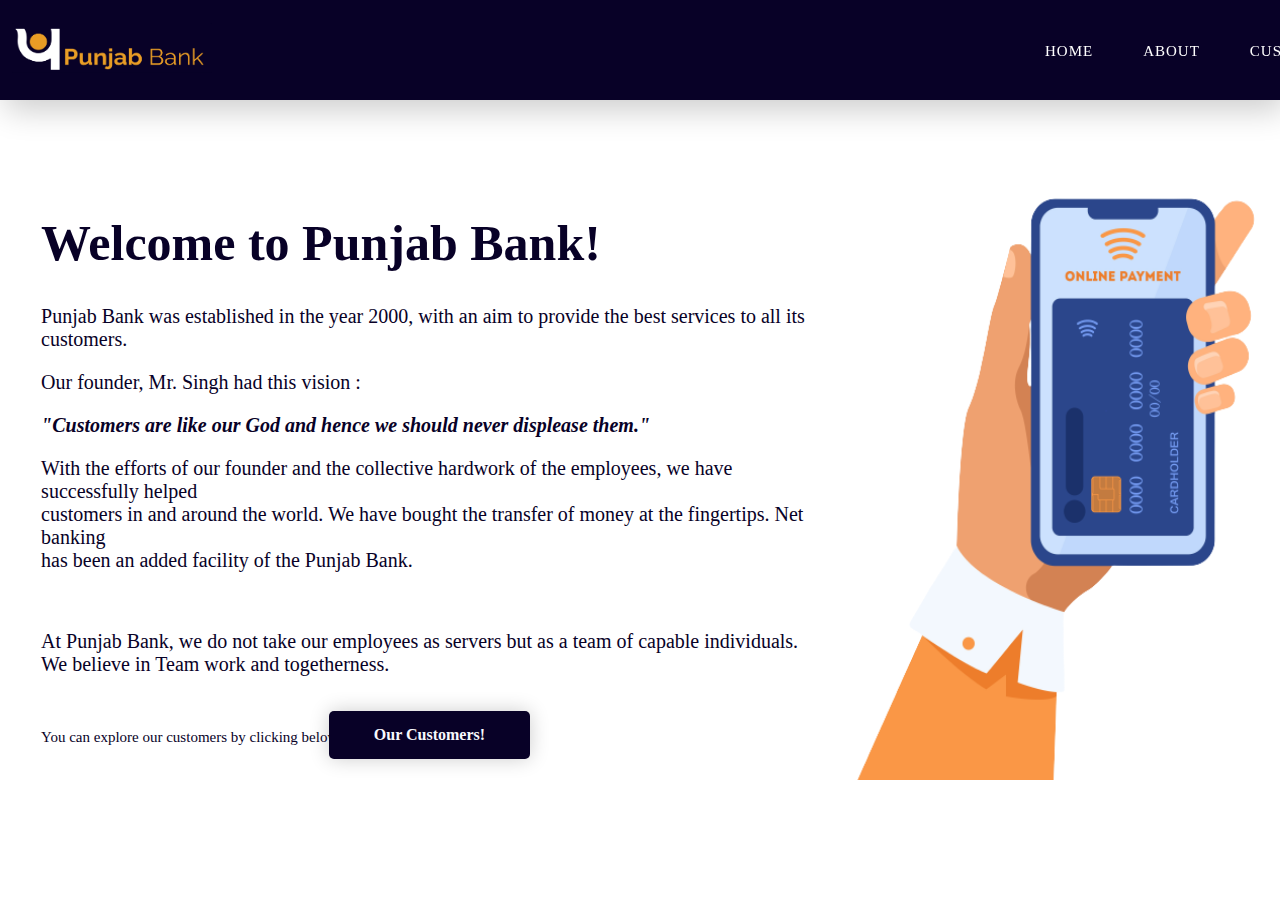
<file: about.html>
<!DOCTYPE html>
<html>

<head>
	<meta charset="utf-8">
	<meta name="viewport" content="width=device-width">
	<title>About Us</title>
	<link href="Assets/CSS/about.css" rel="stylesheet" type="text/css">

	<!--Google Fonts -->
	<link rel="preconnect" href="https://fonts.gstatic.com">
	<link href="https://fonts.googleapis.com/css2?family=Satisfy&display=swap" rel="stylesheet">
	<link href="https://fonts.googleapis.com/css2?family=Girassol&display=swap" rel="stylesheet">
  <link href="https://fonts.googleapis.com/css2?family=Reggae+One&display=swap" rel="stylesheet">
  <link href="https://fonts.googleapis.com/css2?family=Itim&display=swap" rel="stylesheet">
</head>

<body>
	<section id="main">
		<nav class="nav">
			<a href="./index.html" class="logo">
				<img src="Assets/Mediafiles/Logo2.png" alt="Punjab-bank">
      </a>
      <ul class="menu">
        <li><a href="./index.html">Home</a></li>
        <li><a href="./about.html">About</a></li>
        <li><a href="./customerpage.html">Customers</a></li>
      </ul>
    </nav>
  </section>

  <section class="main-content">
    <div class="content">
      <h1 class="heading">Welcome to Punjab Bank!</h1>
      <p class="line">Punjab Bank was established in the year 2000, with an aim to provide the best services to all its customers.</p>
      <p class="line">Our founder, Mr. Singh had this vision : </p>
      <p class="line2">"Customers are like our God and hence we should never displease them."</p>
      <p class="line">With the efforts of our founder and the collective hardwork of the employees, we have successfully helped  <br>customers in and around the world. We have bought the transfer of money at the fingertips. Net banking <br> has been an added facility of the Punjab Bank.</p>
      <br>
      <p class="line">At Punjab Bank, we do not take our employees as servers but as a team of capable individuals. We believe in Team work and togetherness.</p>
      <br>
      <p class="line3">You can explore our customers by clicking below:</p>
      <a class="start" href="./customerpage.html">Our Customers!</a>
    </div>
    <a href="./index.html" class="image">
      <img src="Assets/Mediafiles/banking.png" alt="Image depicting money transfer">
    </a>
  </section>

  <script src="Assets/Javascript/script.js"></script>

</body>
</html>
</file>
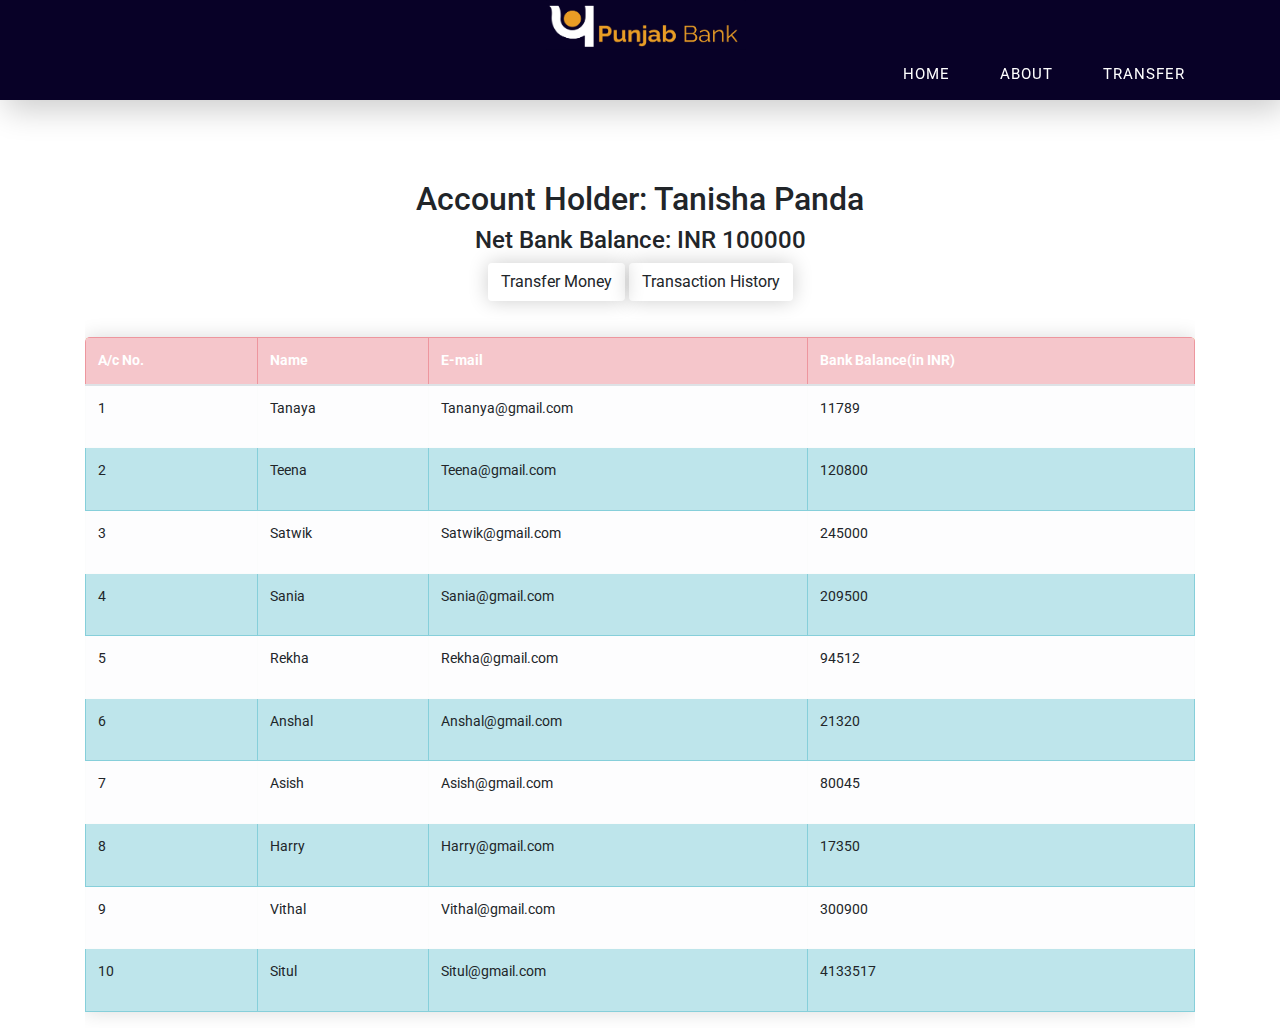
<file: customerpage.html>
<!DOCTYPE html>
<html>

<head>
	<meta charset="utf-8">
	<meta name="viewport" content="width=device-width, initial-scale=1">
	<title>Customer Info - Basic banking system</title>
  
	<link href="Assets/CSS/customerpage.css" rel="stylesheet" type="text/css">

  <link rel="stylesheet" href="https://maxcdn.bootstrapcdn.com/bootstrap/4.5.2/css/bootstrap.min.css">
  <script src="https://ajax.googleapis.com/ajax/libs/jquery/3.5.1/jquery.min.js"></script>
  <script src="https://cdnjs.cloudflare.com/ajax/libs/popper.js/1.16.0/umd/popper.min.js"></script>
  <script src="https://maxcdn.bootstrapcdn.com/bootstrap/4.5.2/js/bootstrap.min.js"></script>
  
	<!--Google Fonts -->
	<link rel="preconnect" href="https://fonts.gstatic.com">
	<link href="https://fonts.googleapis.com/css2?family=roboto&display=swap" rel="stylesheet">

</head>

<body>
	<section id="main">
		<nav class="nav">
			<a href="./index.html" class="logo">
				<img src="Assets/Mediafiles/Logo2.png" alt="Punjab-bank">
      </a>
      <ul class="menu">
        <li><a href="./index.html">Home</a></li>
        <li><a href="./about.html">About</a></li>
        <li><a class="transfer" href="./customerpage.html">Transfer</a></li>
      </ul>
    </nav>
  </section>

  <div class="my-info">
        <h2>Account Holder: Tanisha Panda</h2>
        <h4>Net Bank Balance: INR <span id="myAccountBalance">100000</span></h4>

        <button class="btn" data-toggle="modal" data-target="#sendMoney">Transfer Money</button>
        <a class="btn" href="" data-toggle="modal" data-target="#transactionHistory">Transaction History</a>
  </div>

  <!-- Money Transfer -->
  <div class="modal fade" id="sendMoney" tabindex="-1" role="dialog" aria-labelledby="exampleModalLabel"
      aria-hidden="true">
      <div class="modal-dialog" role="document">
          <div class="modal-content">
              <div class="modal-header">
                  <h5 class="modal-title" id="exampleModalLabel">Transfer Money</h5>
                  <button type="button" class="close" data-dismiss="modal" aria-label="Close">
                    <span aria-hidden="true">&times;</span>
                  </button>
              </div>
              <div class="modal-body">
                <form action="">
                    <div class="input-group mb-3">
                        <input type="text" id="enterName" class="form-control" placeholder="Recipient's username"
                            aria-label="Recipient's username" aria-describedby="basic-addon2">
                        <div class="input-group-append">
                            <span class="input-group-text" id="basic-addon2">@gmail.com</span>
                        </div>
                    </div>
                    <div class="input-group mb-3">
                      <div class="input-group-prepend">
                        <span class="input-group-text">INR</span>
                      </div>
                      <input type="text" id="enterAmount" class="form-control" placeholder=" Enter Amount"
                        aria-label="Amount (to the nearest dollar)">
                      <div class="input-group-append">
                          <span class="input-group-text">.00</span>
                      </div>
                    </div>
                  </form>
              </div>
              <div class="modal-footer">
                  <button type="button" class="btn btn-secondary" data-dismiss="modal">Close</button>
                  <button type="button" onclick="sendMoney()" class="btn btn-success" data-dismiss="modal">Transfer
                    Money</button>
              </div>
          </div>
      </div>
  </div>


  <!-- Money Transaction History -->

  <div class="modal fade" id="transactionHistory" tabindex="-1" role="dialog" aria-labelledby="exampleModalLabel"
    aria-hidden="true">
    <div class="modal-dialog" role="document">
      <div class="modal-content">
        <div class="modal-header">
          <h5 class="modal-title" id="exampleModalLabel">Transaction History</h5>
          <button type="button" class="close" data-dismiss="modal" aria-label="Close">
            <span aria-hidden="true">&times;</span>
          </button>
        </div>
        <div class="modal-body">
          <ol id="transaction-history-body">

          </ol>
        </div>
        <div class="modal-footer">
          <button type="button" class="btn btn-danger" data-dismiss="modal">Close</button>
        </div>
      </div>
    </div>
  </div>
 

 <!-- Transaction details -->

  <div class="container">
        <div class="table-responsive">
            <table class="table table-hover table-bordered">
                <thead>
                    <tr class="table-danger">
                        <th scope="col">A/c No.</th>
                        <th scope="col">Name</th>
                        <th scope="col">E-mail</th>
                        <th scope="col">Bank Balance(in INR)</th>
                    </tr>
                </thead>
                <tbody>
                    <tr class="table-light">
                        <td scope="row">1</td>
                        <td>Tanaya</td>
                        <td>Tananya@gmail.com</td>
                        <td>
                            <p id="TananyaBankBalance">11789</p>
                        </td>
                    </tr>
                    <tr class="table-info">
                        <td scope="row">2</td>
                        <td>Teena</td>
                        <td>Teena@gmail.com</td>
                        <td>
                            <p id="TeenaBankBalance">120800</p>
                        </td>
                    </tr>
                    <tr class="table-light">
                        <td scope="row">3</td>
                        <td>Satwik</td>
                        <td>Satwik@gmail.com</td>
                        <td>
                            <p id="SatwikBankBalance">245000</p>
                        </td>
                    </tr>
                    <tr class="table-info">
                        <td scope="row">4</td>
                        <td>Sania</td>
                        <td>Sania@gmail.com</td>
                        <td>
                            <p id="SaniaBankBalance">209500</p>
                        </td>
                    </tr>
                    <tr class="table-light">
                        <td scope="row">5</td>
                        <td>Rekha</td>
                        <td>Rekha@gmail.com</td>
                        <td>
                            <p id="RekhaBankBalance">94512</p>
                        </td>
                    </tr>
                    <tr class="table-info">
                        <td scope="row">6</td>
                        <td>Anshal</td>
                        <td>Anshal@gmail.com</td>
                        <td>
                            <p id="AnshalBankBalance">21320</p>
                        </td>
                    </tr>
                    <tr class="table-light">
                        <td>7</td>
                        <td>Asish</td>
                        <td>Asish@gmail.com</td>
                        <td>
                            <p id="AsishBankBalance">80045</p>
                        </td>
                    </tr>
                    <tr class="table-info">
                        <td scope="row">8</td>
                        <td>Harry</td>
                        <td>Harry@gmail.com</td>
                        <td>
                            <p id="HarryBankBalance">17350</p>
                        </td>
                    </tr>
                    <tr class="table-light">
                        <td scope="row">9</td>
                        <td>Vithal</td>
                        <td>Vithal@gmail.com</td>
                        <td>
                            <p id="VithalBankBalance">300900</p>
                        </td>
                    </tr>
                    <tr class="table-info">
                        <td scope="row">10</td>
                        <td>Situl</td>
                        <td>Situl@gmail.com</td>
                        <td>
                            <p id="SitulBankBalance">4133517</p>
                        </td>
                    </tr>
                </tbody>
            </table>
        </div>
    </div>


    <script src="Assets/Javascript/script.js"></script>
    
    
</body>
</html>
</file>
<file: Assets/CSS/about.css>
*{
    box-sizing: border-box;
  }
  
  body{
    margin: 0px;
    padding: 0px;
    background-color: white;
  }
  
  
  #main{
    width: 100%;
    height: 20vh;
    position: relative;
  }
  
  .nav{
    display: flex;
    justify-content: space-around;
    align-items: center;
    position: fixed;
    top: 0;
    left: 0;
    height: 100px;
    width: 100%;
    background-color: rgb(8, 1, 39);
    box-shadow: 5px 10px 30px rgba(0,0,0,0.2);
    z-index: 1;
    margin-right: 60%;
  }
  
  
  .logo img{
    width:200px;
    height: 50px;
    margin-left: 12px;
  }
  
  .menu{
    list-style: none;
    display: flex;
    margin-left: 60%;
  }
  
  .menu li a{
    height: 40px;
    line-height: 43px;
    margin: 3px;
    padding: 0px 22px;
    display: flex;
    font-size: 15px;
    text-transform: uppercase;
    font-weight: medium;
    letter-spacing: 1px;
    color: #ffffff;
  }
  
  a{
    text-decoration: none;
  }
  
  
  .image img{
    width: 450px;
    height: 600px;
    margin-left: 4px;
  }
  
  .main-content{
    display: flex;
    justify-content: space-around;
    margin-right: 4px;
  }
  
  .line{
    position: relative;
    font-family: 'Roboto', cursive;
    color: rgb(8 , 1, 39);
    font-size: 20px;
    margin-left: 5%;
  }
  
  .heading{
    font-family: 'Raleway', cursive;
    color: rgb(8 , 1, 39);
    font-size: 50px;
    margin-left: 5%;
  }
  
  .start{
    position: relative;
    top:-50px;
    margin-left: 40%;
    font-family: 'Roboto', cursive;
    background-color: rgb(8 , 1, 39);
    color: rgb(247, 249, 253);
    padding: 15px 45px;
    text-align: center;
    text-decoration: none;
    display: inline-block;
    font-size: 16px;
    font-weight: bold;
    border-radius: 5px;
    box-shadow: 0 0 20px rgba(0,0,0,0.2);

  }
  
  .start:hover{
    background-color: rgb(8 , 1, 39);
    color: #e99d25;
    font-weight: bolder;
    cursor: pointer;
  }
  
  .menu li a:hover{
    color: #e99d25;
    font-weight: bolder;
    cursor: pointer;
  }
  
  .line2{
    display: flex;
    font-family: 'Roboto', cursive;
    color: rgb(8 , 1, 39);
    font-size: 20px;
    font-style: italic;
    font-weight: bold;
    margin-left: 5%;
  }
  .line3{
    display: flex;
    font-family: 'Roboto', cursive;
    color: rgb(8 , 1, 39);
    font-size: 15px;
    font-style: medium;
    margin-left: 5%;
  }
</file>
<file: Assets/CSS/customerpage.css>
*{
    box-sizing: border-box;
  }
  
  body{
    margin: 0px;
    padding: 0px;
    background-color: white;
  }
  
  
  #main{
    width: 100%;
    height: 20vh;
    position: relative;
  }
  
  .nav{
    display: flex;
    justify-content: space-around;
    align-items: center;
    position: fixed;
    top: 0;
    left: 0;
    height: 100px;
    width: 100%;
    background-color: rgb(8, 1, 39);
    box-shadow: 5px 10px 30px rgba(0,0,0,0.2);
    z-index: 1;
    margin-right: 60%;
  }
  
  .logo img{
    width:200px;
    height: 50px;
    margin-left: 12px;
  }
  
  .menu{
    list-style: none;
    display: flex;
    margin-left: 60%;
  }
  
  
  .menu li a{
    height: 40px;
    line-height: 43px;
    margin: 3px;
    padding: 0px 22px;
    display: flex;
    font-size: 15px;
    text-transform: uppercase;
    font-weight: medium;
    letter-spacing: 1px;
    color: #ffffff;
  }
  
   
  a{
    text-decoration: none;
  }

  .menu li a:hover{
    color: #e99d25;
    font-weight: bolder;
    cursor: pointer;
  }
  
  .my-info{
    justify-content: space-around;
    padding: 0;
    text-align: center!important;
    margin-bottom: 1rem;
    font-family: 'Roboto', cursive;
    font-weight: 400;
    line-height: 1.2px;
  }
  
  .btn{
    font-family: 'Roboto', cursive;
    background-color: #e99d25;
    color: white;
    padding: 15px 45px;
    text-align: center;
    text-decoration: none;
    display: inline-block;
    font-size: 16px;
    border: 2px solid indigo;
    box-shadow: 0 0 20px rgba(0,0,0,0.2);
  }
  
  .btn:hover{
    background-color: #e99d25;
  }
  
  .table{
    border-collapse: collapse;
      margin: 20px auto 0 auto;
      font-size: 0.9em;
      min-width: 400px;
      border-radius: 5px 5px 0 0;
      overflow: hidden;
      padding: 30px;
    box-shadow: 0 0 20px rgba(0,0,0,0.15);
  }
  
  .table thead tr{
    background-color: #e99d25;
      color: white;
      text-align: left;
      font-weight: bold;
  }
  
  .table th,
  .table td{
    padding: 5px 70px;
  }
  
  .table tbody tr{
    border-bottom: 1px solid rgb(241, 253, 132);
  }
  
  .table tbody tr:nth-of-type(odd){
    background-color: #e99d25;
  }
  
  .table tr:nth-of-type(even){
    background-color: lightgrey;
  }
  
  tr{
    cursor: pointer;
  }
  
  .table tbody tr:hover{
    background-color: #e99d25;
  }
</file>
